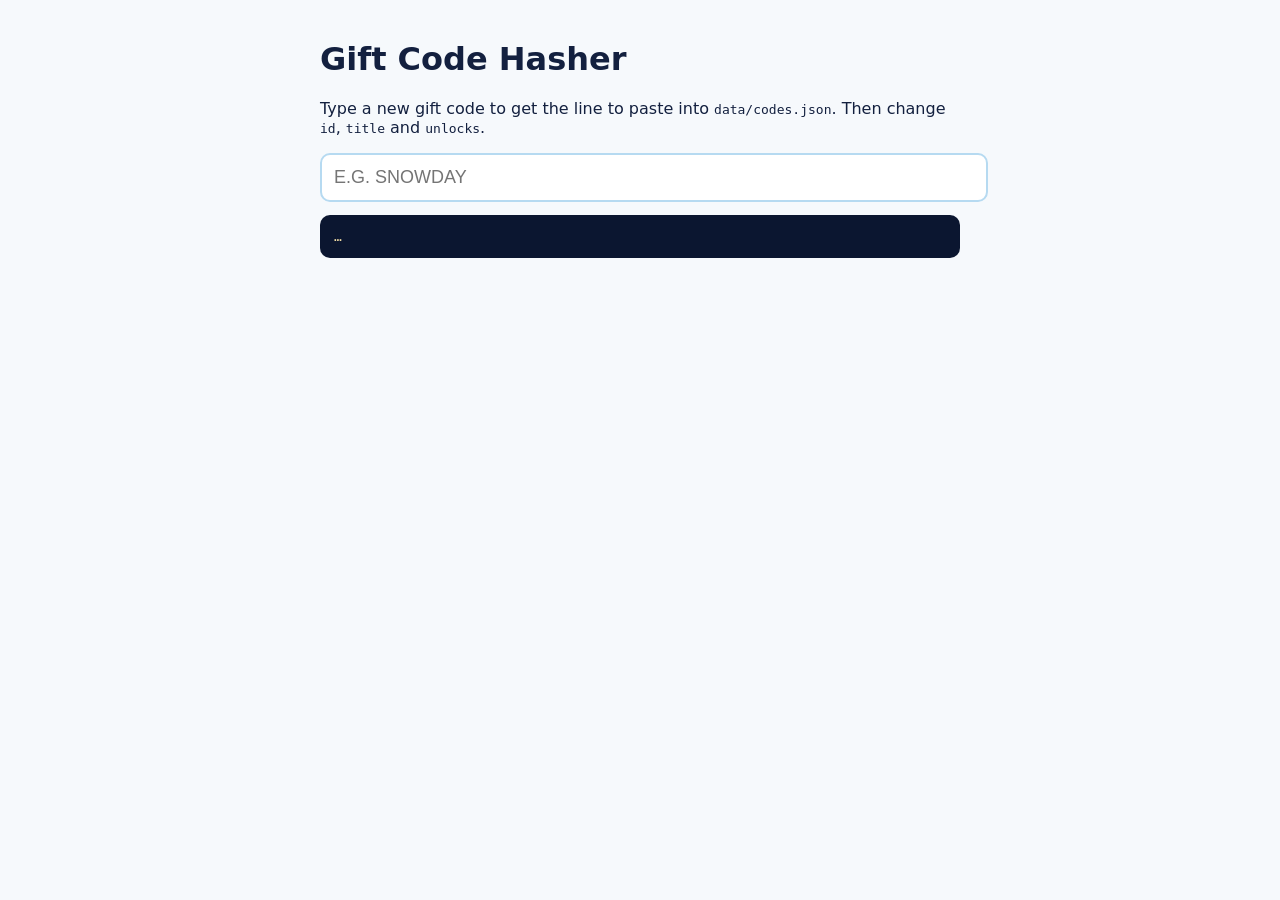
<file: tools/code-hasher.html>
<!doctype html>
<html lang="en">
<head>
<meta charset="utf-8">
<meta name="viewport" content="width=device-width, initial-scale=1">
<title>Gift Code Hasher</title>
<style>
  body { font-family: system-ui, sans-serif; max-width: 640px; margin: 40px auto; padding: 0 16px; color: #13203F; background: #F6F9FC; }
  input { width: 100%; font-size: 18px; padding: 12px; border-radius: 10px; border: 2px solid #B6DAF1; text-transform: uppercase; }
  pre { background: #0B1630; color: #F1DCA5; padding: 14px; border-radius: 10px; white-space: pre-wrap; word-break: break-all; }
</style>
</head>
<body>
  <h1>Gift Code Hasher</h1>
  <p>Type a new gift code to get the line to paste into <code>data/codes.json</code>.
     Then change <code>id</code>, <code>title</code> and <code>unlocks</code>.</p>
  <input id="code" placeholder="e.g. SNOWDAY" autocomplete="off">
  <pre id="out">…</pre>
  <script type="module">
    import { canonical, hashCode } from "../js/codes.js";
    const input = document.getElementById("code"), out = document.getElementById("out");
    input.addEventListener("input", async () => {
      const c = canonical(input.value);
      if (!c) { out.textContent = "…"; return; }
      const hash = await hashCode(c);
      out.textContent = `Canonical code: ${c}\n\n{ "id": "c14", "title": "My New Gift", "unlocks": ["W001"], "hash": "${hash}" }`;
    });
  </script>
</body>
</html>
</file>
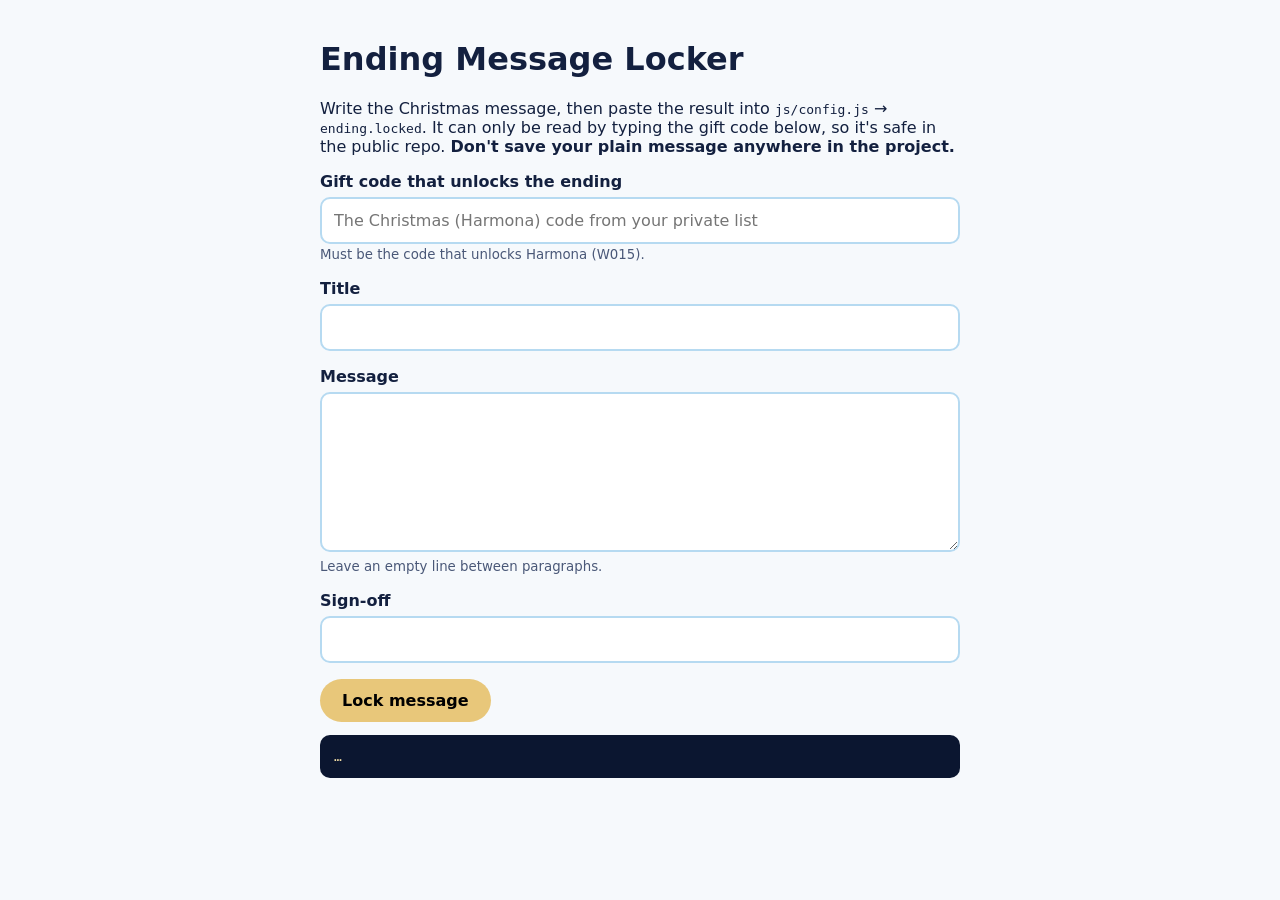
<file: tools/message-locker.html>
<!doctype html>
<html lang="en">
<head>
<meta charset="utf-8">
<meta name="viewport" content="width=device-width, initial-scale=1">
<title>Ending Message Locker</title>
<style>
  body { font-family: system-ui, sans-serif; max-width: 640px; margin: 40px auto; padding: 0 16px; color: #13203F; background: #F6F9FC; }
  label { display: block; font-weight: 700; margin: 16px 0 6px; }
  input, textarea { width: 100%; box-sizing: border-box; font: inherit; font-size: 16px; padding: 12px; border-radius: 10px; border: 2px solid #B6DAF1; }
  textarea { min-height: 160px; }
  button { margin-top: 16px; font: inherit; font-weight: 700; padding: 12px 22px; border: 0; border-radius: 999px; background: #E8C77A; cursor: pointer; }
  pre { background: #0B1630; color: #F1DCA5; padding: 14px; border-radius: 10px; white-space: pre-wrap; word-break: break-all; }
  small { color: #4A5878; }
</style>
</head>
<body>
  <h1>Ending Message Locker</h1>
  <p>Write the Christmas message, then paste the result into <code>js/config.js</code> → <code>ending.locked</code>.
     It can only be read by typing the gift code below, so it's safe in the public repo.
     <b>Don't save your plain message anywhere in the project.</b></p>

  <label for="code">Gift code that unlocks the ending</label>
  <input id="code" placeholder="The Christmas (Harmona) code from your private list" autocomplete="off">
  <small>Must be the code that unlocks Harmona (W015).</small>

  <label for="title">Title</label>
  <input id="title" autocomplete="off">

  <label for="message">Message</label>
  <textarea id="message"></textarea>
  <small>Leave an empty line between paragraphs.</small>

  <label for="signature">Sign-off</label>
  <input id="signature" autocomplete="off">

  <button id="go">Lock message</button>
  <pre id="out">…</pre>

  <script type="module">
    import { lock, unlock } from "../js/secret.js";
    const $ = (id) => document.getElementById(id);
    $("go").addEventListener("click", async () => {
      const ending = {
        title: $("title").value.trim(),
        message: $("message").value.split(/\n\s*\n/).map((p) => p.trim()).filter(Boolean),
        signature: $("signature").value.trim(),
      };
      const locked = await lock(ending, $("code").value);
      const check = await unlock(locked, $("code").value);
      $("out").textContent = check
        ? `Paste this into js/config.js (replace the old locked text):\n\nlocked: "${locked}",`
        : "Something went wrong. Please try again.";
    });
  </script>
</body>
</html>
</file>
